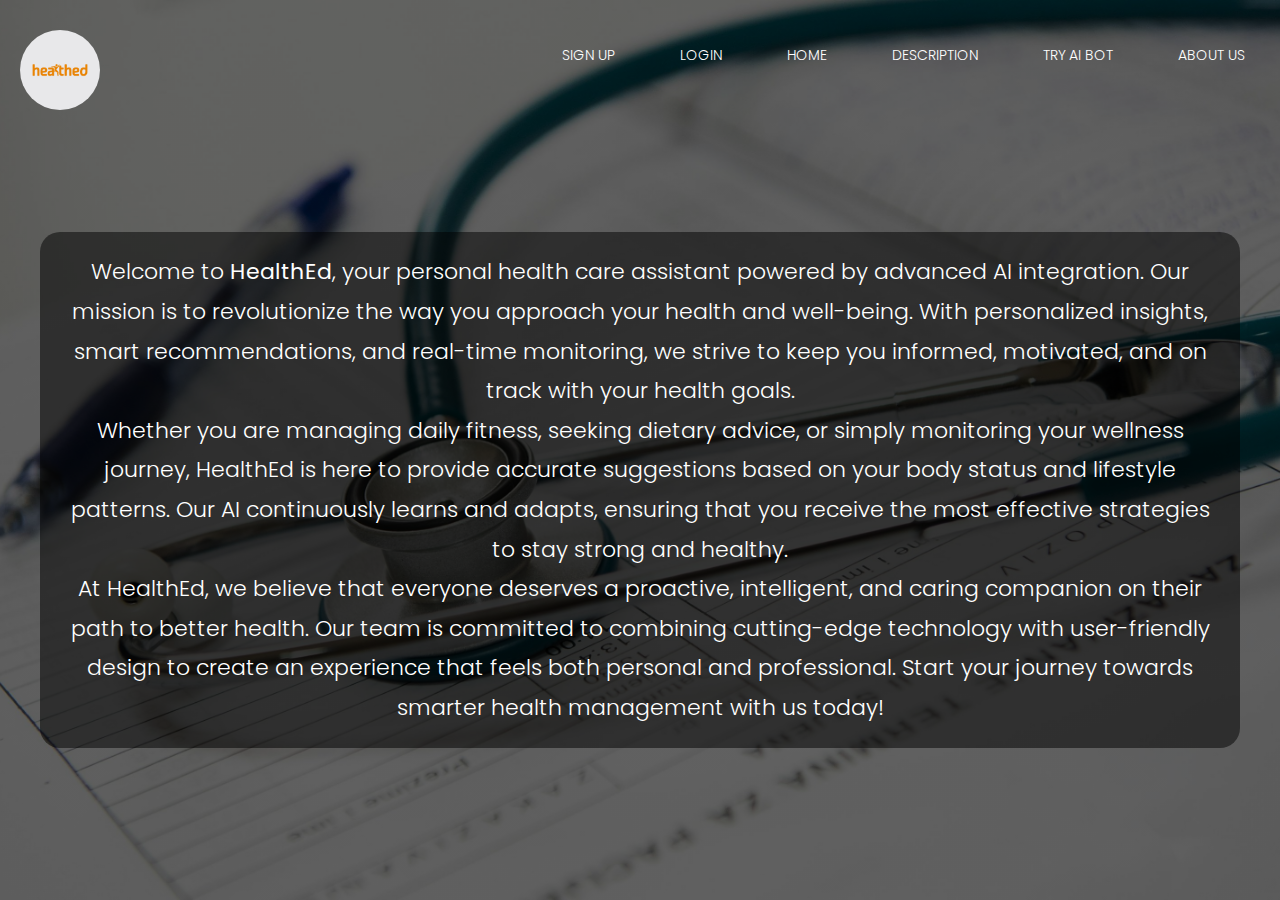
<file: web/about.html>
<!DOCTYPE html>
<html lang="en">
<head>
    <meta charset="UTF-8">
    <meta name="viewport" content="width=device-width, initial-scale=1.0">
    <title>About Us | HealthEd</title>
    <link href="https://fonts.googleapis.com/css2?family=Poppins:wght@400;600&display=swap" rel="stylesheet">
    <link rel="stylesheet" href="style.css">
</head>
<body>
    <header>
        <nav>
            <div class="row">
                <img class="logo" src="logo.JPEG">
                <ul class="main-nav">
                    <li><a href="signup.html">Sign Up</a></li>
                    <li><a href="login.html">Login</a></li>
                    <li><a href="home.html">Home</a></li>
                    <li><a href="index.html">Description</a></li>
                    <li><a href="ai.html">Try AI Bot</a></li>
                    <li><a href="about.html">About Us</a></li>
                </ul>
            </div>
        </nav>
    
        <!-- About Us Content over the background -->
        <div class="about-text">
            <p>
                Welcome to <strong>HealthEd</strong>, your personal health care assistant powered by advanced AI integration. 
                Our mission is to revolutionize the way you approach your health and well-being. With personalized insights, 
                smart recommendations, and real-time monitoring, we strive to keep you informed, motivated, and on track with your health goals.
            </p>
            <p>
                Whether you are managing daily fitness, seeking dietary advice, or simply monitoring your wellness journey, 
                HealthEd is here to provide accurate suggestions based on your body status and lifestyle patterns. 
                Our AI continuously learns and adapts, ensuring that you receive the most effective strategies to stay strong and healthy.
            </p>
            <p>
                At HealthEd, we believe that everyone deserves a proactive, intelligent, and caring companion on their path to better health.
                Our team is committed to combining cutting-edge technology with user-friendly design to create an experience 
                that feels both personal and professional. Start your journey towards smarter health management with us today!
            </p>
        </div>

    </header>
</body>
</html>
</file>
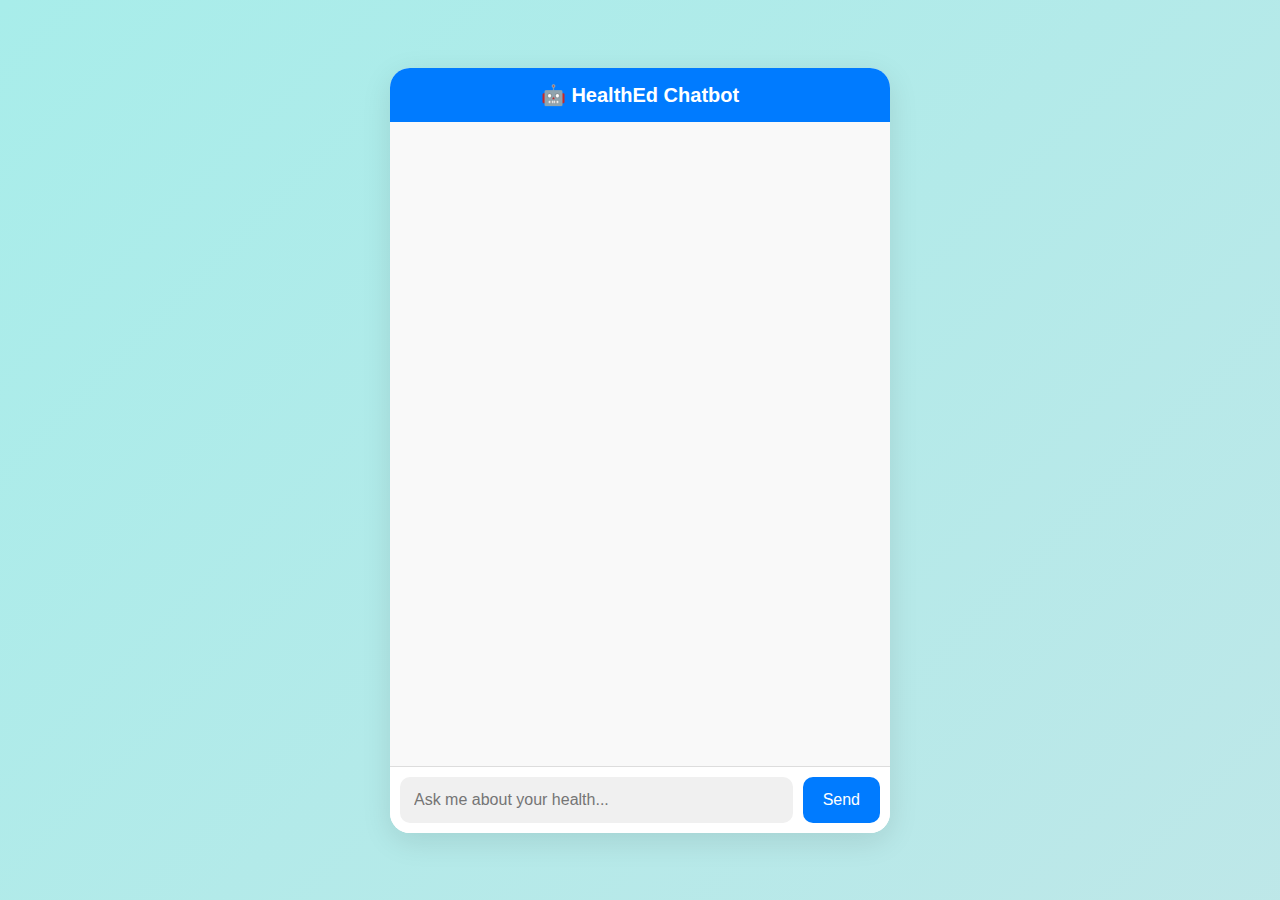
<file: web/ai.html>
<!DOCTYPE html>
<html lang="en">
<head>
  <meta charset="UTF-8">
  <meta name="viewport" content="width=device-width, initial-scale=1.0">
  <title>HealthEd Chatbot</title>
  <style>
    * {
      margin: 0;
      padding: 0;
      box-sizing: border-box;
    }

    body {
      font-family: 'Poppins', sans-serif;
      background: linear-gradient(135deg, #a8edea, #fed6e3);
      background-size: 400% 400%;
      animation: gradientBG 10s ease infinite;
      display: flex;
      justify-content: center;
      align-items: center;
      height: 100vh;
    }

    @keyframes gradientBG {
      0% { background-position: 0% 50%; }
      50% { background-position: 100% 50%; }
      100% { background-position: 0% 50%; }
    }

    .chat-container {
      width: 100%;
      max-width: 500px;
      height: 85vh;
      background: #fff;
      border-radius: 20px;
      box-shadow: 0 8px 30px rgba(0,0,0,0.1);
      display: flex;
      flex-direction: column;
      overflow: hidden;
    }

    .header {
      background: #007bff;
      color: white;
      padding: 15px;
      font-size: 20px;
      text-align: center;
      font-weight: bold;
    }

    .chat-box {
      flex: 1;
      padding: 20px;
      overflow-y: auto;
      scroll-behavior: smooth;
      background: #f9f9f9;
    }

    .message {
      margin: 12px 0;
      padding: 14px 20px;
      border-radius: 25px;
      max-width: 80%;
      display: flex;
      align-items: center;
      animation: fadeIn 0.3s ease-in-out;
    }

    .message img {
      width: 30px;
      height: 30px;
      border-radius: 50%;
      margin-right: 10px;
    }

    .user {
      background: #007bff;
      color: #fff;
      margin-left: auto;
      flex-direction: row-reverse;
    }

    .bot {
      background: #ececec;
      color: #333;
      margin-right: auto;
    }

    .input-box {
      padding: 10px;
      display: flex;
      border-top: 1px solid #ddd;
      background: #fff;
      position: relative;
    }

    input {
      flex: 1;
      padding: 14px;
      border: none;
      outline: none;
      font-size: 16px;
      border-radius: 10px;
      background: #f0f0f0;
    }

    button {
      margin-left: 10px;
      padding: 14px 20px;
      border: none;
      background: #007bff;
      color: #fff;
      font-size: 16px;
      border-radius: 10px;
      cursor: pointer;
      transition: background 0.3s;
    }

    button:hover {
      background: #0056b3;
    }

    .typing-indicator {
      font-style: italic;
      color: #555;
      font-size: 14px;
      padding-left: 20px;
      padding-bottom: 10px;
      display: none;
    }

    .suggestions {
      position: absolute;
      bottom: 60px;
      left: 10px;
      right: 10px;
      background: #fff;
      border: 1px solid #ddd;
      border-radius: 10px;
      max-height: 150px;
      overflow-y: auto;
      display: none;
      z-index: 1;
    }

    .suggestion-item {
      padding: 10px;
      cursor: pointer;
    }

    .suggestion-item:hover {
      background: #f0f0f0;
    }

    @keyframes fadeIn {
      from { opacity: 0; transform: translateY(10px); }
      to { opacity: 1; transform: translateY(0); }
    }
  </style>
</head>
<body>

<div class="chat-container">
  <div class="header">🤖 HealthEd Chatbot</div>
  <div class="chat-box" id="chatBox"></div>
  <div class="typing-indicator" id="typingIndicator">Bot is typing...</div>
  <div class="input-box">
    <input type="text" id="userInput" placeholder="Ask me about your health..." autocomplete="off" oninput="showSuggestions()">
    <button onclick="sendMessage()">Send</button>
    <div class="suggestions" id="suggestionsBox"></div>
  </div>
</div>

<script>
const healthAnswers = {
  "What is the normal body temperature for a healthy human?": "The normal body temperature is around 98.6°F (37°C).",
  "Which vitamin is essential for strong bones and teeth?": "Vitamin D is essential for strong bones and teeth.",
  "What is the primary function of red blood cells?": "Red blood cells carry oxygen from the lungs to the rest of the body.",
  "Which organ is responsible for filtering toxins from the blood?": "The liver is responsible for filtering toxins from the blood.",
  "How much water should an average adult drink daily?": "About 2 to 3 liters of water is recommended daily for an average adult.",
  "What disease is caused by a deficiency of iron in the body?": "Anemia is caused by iron deficiency.",
  "Which virus causes COVID-19?": "COVID-19 is caused by the SARS-CoV-2 virus.",
  "What is the most common symptom of high blood pressure?": "High blood pressure often has no symptoms, which is why it's called the 'silent killer'.",
  "Which disease is known as the 'silent killer'?": "Hypertension (high blood pressure) is known as the 'silent killer'.",
  "What type of diabetes is primarily caused by insulin resistance?": "Type 2 diabetes is primarily caused by insulin resistance.",
  "Which nutrient is the main source of energy for the body?": "Carbohydrates are the main source of energy for the body.",
  "What is the healthiest type of fat?": "Unsaturated fats are considered the healthiest type of fat.",
  "Which mineral is essential for strong teeth and prevents cavities?": "Fluoride helps keep teeth strong and prevents cavities.",
  "Which vitamin is known as the 'sunshine vitamin'?": "Vitamin D is known as the 'sunshine vitamin'.",
  "What is the primary benefit of dietary fiber?": "Dietary fiber helps with digestion and prevents constipation.",
  "What is the recommended amount of moderate exercise per week for adults?": "At least 150 minutes of moderate exercise per week is recommended.",
  "Which type of exercise is best for heart health?": "Aerobic exercises like walking, jogging, and cycling are best for heart health.",
  "How many hours of sleep does an adult need for optimal health?": "Adults need about 7-9 hours of sleep each night.",
  "Which hormone is known as the 'stress hormone'?": "Cortisol is known as the 'stress hormone'."
};

const healthQuestions = Object.keys(healthAnswers);

function findAnswer(question) {
  return healthAnswers[question] || "I'm sorry, I don't have an answer to that question.";
}

function sendMessage() {
  const input = document.getElementById('userInput');
  const message = input.value.trim();
  if (!message) return;

  addMessage(message, 'user');
  input.value = '';
  showTyping(true);
  document.getElementById('suggestionsBox').style.display = 'none';

  setTimeout(() => {
    const reply = findAnswer(message);
    addMessage(reply, 'bot');
    showTyping(false);
  }, 1000);
}

function addMessage(text, sender) {
  const chatBox = document.getElementById('chatBox');
  const msg = document.createElement('div');
  msg.className = `message ${sender}`;
  msg.innerHTML = `<span>${text}</span>`;
  chatBox.appendChild(msg);
  chatBox.scrollTop = chatBox.scrollHeight;
}

function showTyping(show) {
  document.getElementById('typingIndicator').style.display = show ? 'block' : 'none';
}

function showSuggestions() {
  const input = document.getElementById('userInput').value.toLowerCase();
  const suggestionsBox = document.getElementById('suggestionsBox');
  suggestionsBox.innerHTML = '';
  if (!input) return suggestionsBox.style.display = 'none';
  healthQuestions.filter(q => q.toLowerCase().includes(input)).forEach(q => {
    const div = document.createElement('div');
    div.className = 'suggestion-item';
    div.textContent = q;
    div.onclick = () => { document.getElementById('userInput').value = q; suggestionsBox.style.display = 'none'; };
    suggestionsBox.appendChild(div);
  });
  suggestionsBox.style.display = 'block';
}
</script>

</body>
</html>
</file>
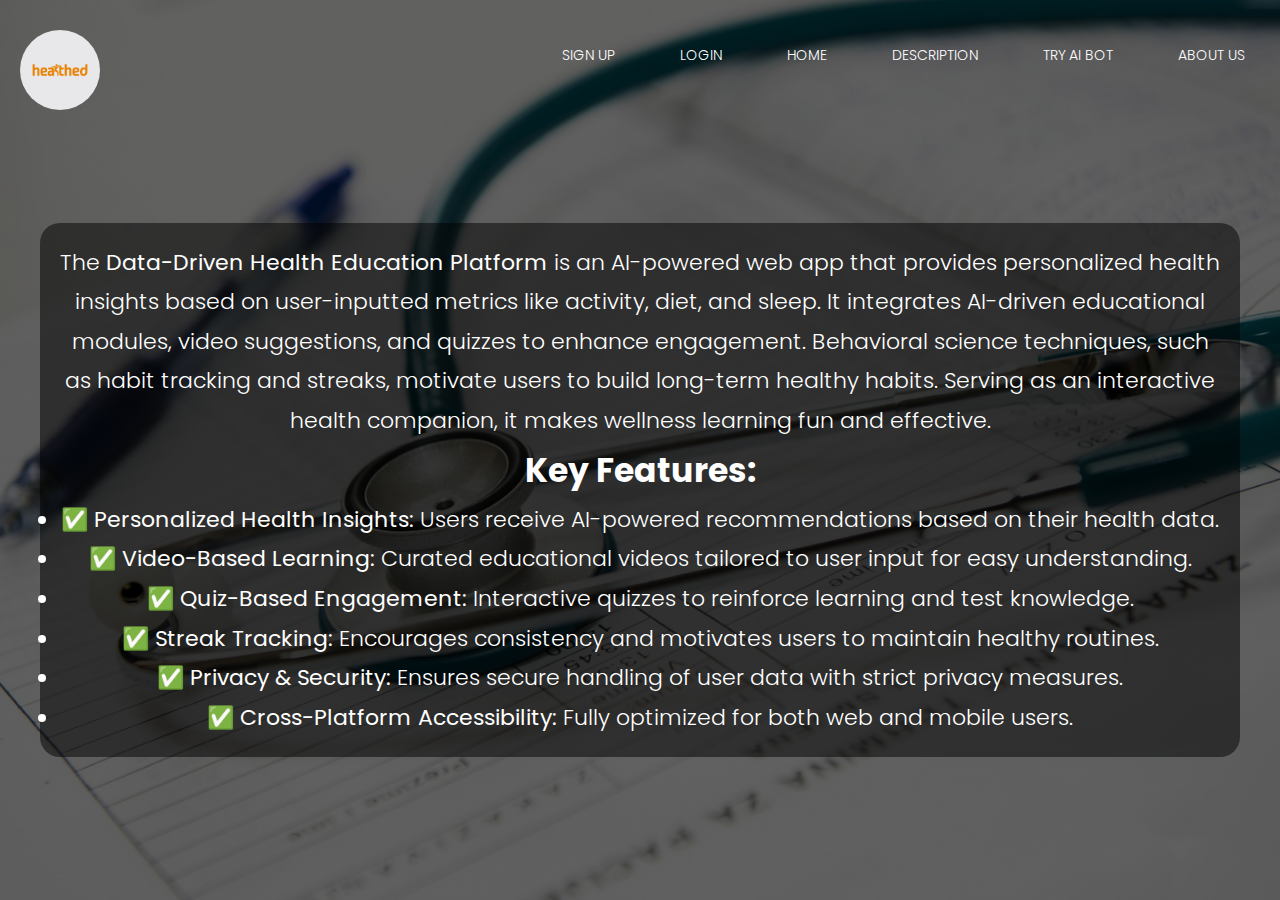
<file: web/description.html>
<!DOCTYPE html>
<html lang="en">
<head>
    <meta charset="UTF-8">
    <meta name="viewport" content="width=device-width, initial-scale=1.0">
    <title>Description | HealthEd</title>
    <link href="https://fonts.googleapis.com/css2?family=Poppins:wght@400;600&display=swap" rel="stylesheet">
    <link rel="stylesheet" href="style.css">
</head>
<body>
    <header>
        <nav>
            <div class="row">
                <img class="logo" src="logo.JPEG">
                <ul class="main-nav">
                    <li><a href="signup.html">Sign Up</a></li>
                    <li><a href="login.html">Login</a></li>
                    <li><a href="home.html">Home</a></li>
                    <li><a href="description.html">Description</a></li>
                    <li><a href="about.html">Try AI Bot</a></li>
                    <li><a href="about.html">About Us</a></li>
                </ul>
            </div>
        </nav>

        <!-- Description Content with Moving Effect -->
        <div class="about-text">
            <p>
                The <strong>Data-Driven Health Education Platform</strong> is an AI-powered web app that provides personalized health insights based on user-inputted metrics like activity, diet, and sleep. It integrates AI-driven educational modules, video suggestions, and quizzes to enhance engagement. Behavioral science techniques, such as habit tracking and streaks, motivate users to build long-term healthy habits. Serving as an interactive health companion, it makes wellness learning fun and effective.
            </p>

            <h2>Key Features:</h2>
            <ul class="features-list">
                <li>✅ <strong>Personalized Health Insights:</strong> Users receive AI-powered recommendations based on their health data.</li>
                <li>✅ <strong>Video-Based Learning:</strong> Curated educational videos tailored to user input for easy understanding.</li>
                <li>✅ <strong>Quiz-Based Engagement:</strong> Interactive quizzes to reinforce learning and test knowledge.</li>
                <li>✅ <strong>Streak Tracking:</strong> Encourages consistency and motivates users to maintain healthy routines.</li>
                <li>✅ <strong>Privacy & Security:</strong> Ensures secure handling of user data with strict privacy measures.</li>
                <li>✅ <strong>Cross-Platform Accessibility:</strong> Fully optimized for both web and mobile users.</li>
            </ul>
        </div>
    </header>
</body>
</html>
</file>
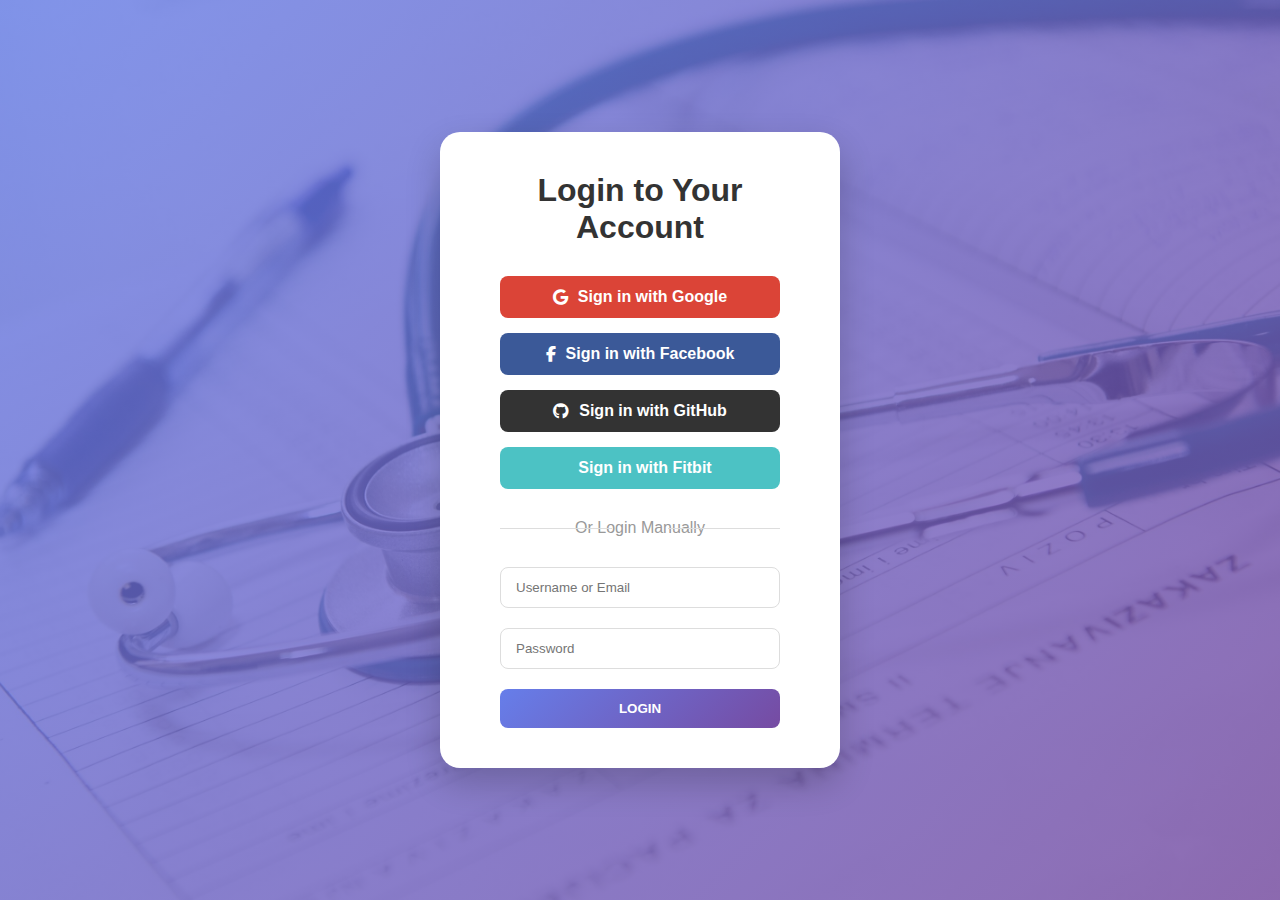
<file: web/login.html>
<!DOCTYPE html>
<html lang="en">
<head>
  <meta charset="UTF-8">
  <meta name="viewport" content="width=device-width, initial-scale=1.0">
  <title>Animated Login Page</title>
  <link rel="stylesheet" href="https://cdnjs.cloudflare.com/ajax/libs/font-awesome/6.4.0/css/all.min.css">
  <style>
    * {
      margin: 0;
      padding: 0;
      box-sizing: border-box;
    }
    body {
  font-family: 'Open Sans', sans-serif;
  background: linear-gradient(135deg, rgba(102, 126, 234, 0.8), rgba(118, 75, 162, 0.8)),
              url('background.jpg') no-repeat center center/cover;
  height: 100vh;
  display: flex;
  justify-content: center;
  align-items: center;
  animation: fadeIn 1s ease-in-out;
}

    @keyframes fadeIn {
      from { opacity: 0; transform: scale(0.95); }
      to { opacity: 1; transform: scale(1); }
    }
    .login-container {
      background: #fff;
      padding: 40px 60px;
      border-radius: 20px;
      box-shadow: 0 15px 35px rgba(0, 0, 0, 0.2);
      width: 400px;
      text-align: center;
      animation: slideUp 1s ease-in-out;
    }
    @keyframes slideUp {
      from { transform: translateY(20px); opacity: 0; }
      to { transform: translateY(0); opacity: 1; }
    }
    h1 {
      margin-bottom: 30px;
      color: #333;
    }
    .social-login {
      display: flex;
      flex-direction: column;
      gap: 15px;
      margin-bottom: 30px;
    }
    .social-login a {
      display: flex;
      align-items: center;
      justify-content: center;
      padding: 12px;
      border-radius: 8px;
      color: #fff;
      text-decoration: none;
      font-weight: bold;
      transition: all 0.3s;
    }
    .social-login a i {
      margin-right: 10px;
    }
    .social-login a:hover {
      transform: translateY(-3px);
      box-shadow: 0 8px 20px rgba(0, 0, 0, 0.15);
    }
    .google { background: #DB4437; }
    .facebook { background: #3b5998; }
    .github { background: #333; }
    .fitbit { background: #4cc2c4; }
    .divider {
      margin: 30px 0;
      position: relative;
      text-align: center;
    }
    .divider::before, .divider::after {
      content: "";
      position: absolute;
      top: 50%;
      width: 40%;
      height: 1px;
      background: #ddd;
    }
    .divider::before { left: 0; }
    .divider::after { right: 0; }
    .divider span {
      padding: 0 10px;
      color: #999;
    }
    form input {
      width: 100%;
      padding: 12px 15px;
      margin-bottom: 20px;
      border: 1px solid #ddd;
      border-radius: 8px;
      transition: all 0.3s;
    }
    form input:focus {
      border-color: #667eea;
      box-shadow: 0 0 5px rgba(102, 126, 234, 0.5);
    }
    form button {
      width: 100%;
      padding: 12px;
      border: none;
      border-radius: 8px;
      background: linear-gradient(135deg, #667eea, #764ba2);
      color: #fff;
      font-weight: bold;
      text-transform: uppercase;
      cursor: pointer;
      transition: all 0.3s;
    }
    form button:hover {
      transform: translateY(-3px);
      box-shadow: 0 8px 20px rgba(0, 0, 0, 0.15);
    }
  </style>
</head>
<body>

  <div class="login-container">
    <h1>Login to Your Account</h1>

    <div class="social-login">
      <a href="#" class="google"><i class="fab fa-google"></i> Sign in with Google</a>
      <a href="#" class="facebook"><i class="fab fa-facebook-f"></i> Sign in with Facebook</a>
      <a href="#" class="github"><i class="fab fa-github"></i> Sign in with GitHub</a>
      <a href="#" class="fitbit"><i class="fab fa-fitbit"></i> Sign in with Fitbit</a>
    </div>

    <div class="divider"><span>Or Login Manually</span></div>

    <form>
      <input type="text" placeholder="Username or Email" required>
      <input type="password" placeholder="Password" required>
      <button type="submit">Login</button>
    </form>
  </div>

</body>
</html>
</file>
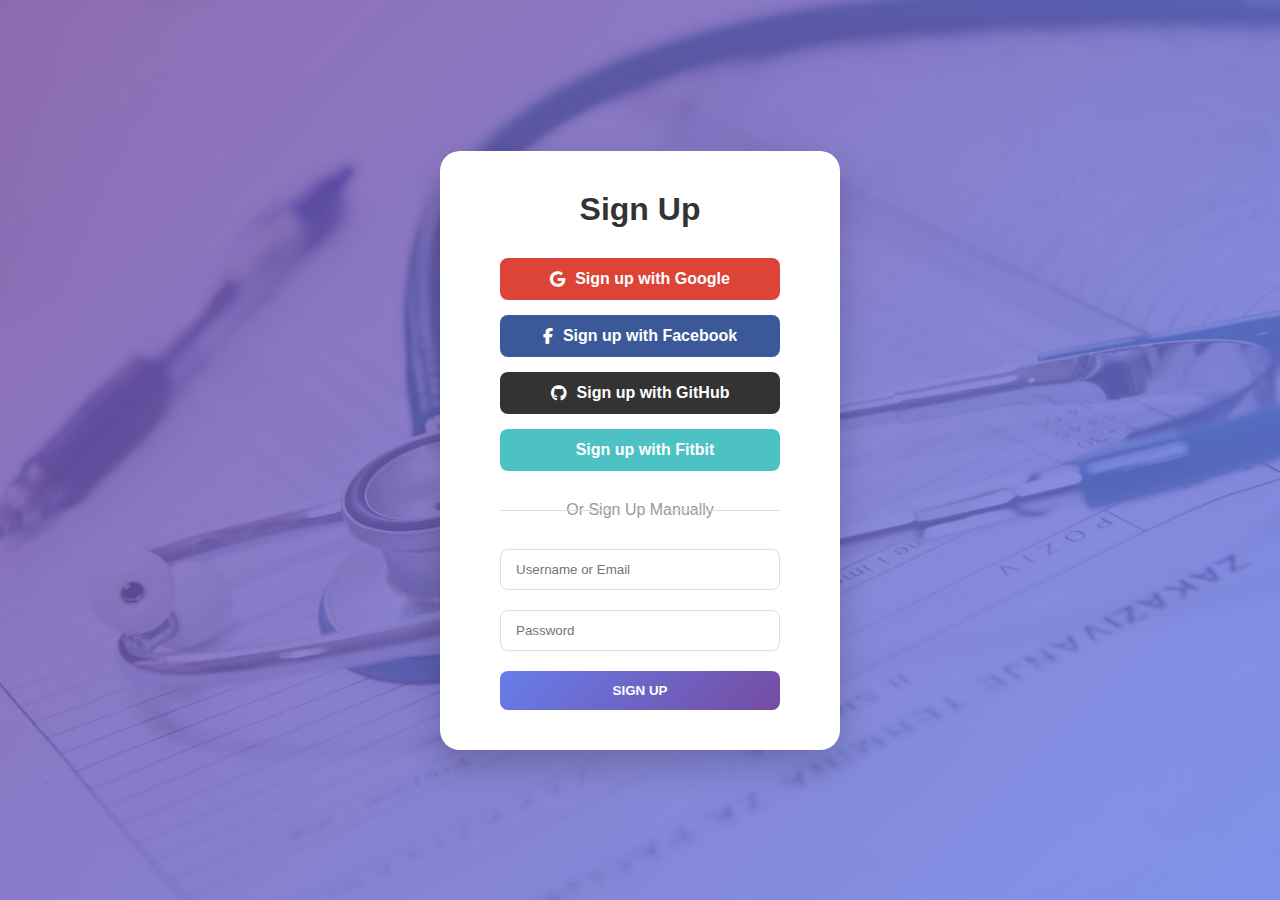
<file: web/signup.html>
<!DOCTYPE html>
<html lang="en">
<head>
  <meta charset="UTF-8">
  <meta name="viewport" content="width=device-width, initial-scale=1.0">
  <title>Animated Login Page</title>
  <link rel="stylesheet" href="https://cdnjs.cloudflare.com/ajax/libs/font-awesome/6.4.0/css/all.min.css">
  <style>
    * {
      margin: 0;
      padding: 0;
      box-sizing: border-box;
    }
    body {
  font-family: 'Open Sans', sans-serif;
  background: linear-gradient(135deg,rgba(118, 75, 162, 0.8), rgba(102, 126, 234, 0.8)),
              url('background.jpg') no-repeat center center/cover;
  height: 100vh;
  display: flex;
  justify-content: center;
  align-items: center;
  animation: fadeIn 1s ease-in-out;
}
    @keyframes fadeIn {
      from { opacity: 0; transform: scale(0.95); }
      to { opacity: 1; transform: scale(1); }
    }
    .login-container {
      background: #fff;
      padding: 40px 60px;
      border-radius: 20px;
      box-shadow: 0 15px 35px rgba(0, 0, 0, 0.2);
      width: 400px;
      text-align: center;
      animation: slideUp 1s ease-in-out;
    }
    @keyframes slideUp {
      from { transform: translateY(20px); opacity: 0; }
      to { transform: translateY(0); opacity: 1; }
    }
    h1 {
      margin-bottom: 30px;
      color: #333;
    }
    .social-login {
      display: flex;
      flex-direction: column;
      gap: 15px;
      margin-bottom: 30px;
    }
    .social-login a {
      display: flex;
      align-items: center;
      justify-content: center;
      padding: 12px;
      border-radius: 8px;
      color: #fff;
      text-decoration: none;
      font-weight: bold;
      transition: all 0.3s;
    }
    .social-login a i {
      margin-right: 10px;
    }
    .social-login a:hover {
      transform: translateY(-3px);
      box-shadow: 0 8px 20px rgba(0, 0, 0, 0.15);
    }
    .google { background: #DB4437; }
    .facebook { background: #3b5998; }
    .github { background: #333; }
    .fitbit { background: #4cc2c4; }
    .divider {
      margin: 30px 0;
      position: relative;
      text-align: center;
    }
    .divider::before, .divider::after {
      content: "";
      position: absolute;
      top: 50%;
      width: 40%;
      height: 1px;
      background: #ddd;
    }
    .divider::before { left: 0; }
    .divider::after { right: 0; }
    .divider span {
      padding: 0 10px;
      color: #999;
    }
    form input {
      width: 100%;
      padding: 12px 15px;
      margin-bottom: 20px;
      border: 1px solid #ddd;
      border-radius: 8px;
      transition: all 0.3s;
    }
    form input:focus {
      border-color: #667eea;
      box-shadow: 0 0 5px rgba(102, 126, 234, 0.5);
    }
    form button {
      width: 100%;
      padding: 12px;
      border: none;
      border-radius: 8px;
      background: linear-gradient(135deg, #667eea, #764ba2);
      color: #fff;
      font-weight: bold;
      text-transform: uppercase;
      cursor: pointer;
      transition: all 0.3s;
    }
    form button:hover {
      transform: translateY(-3px);
      box-shadow: 0 8px 20px rgba(0, 0, 0, 0.15);
    }
  </style>
</head>
<body>

  <div class="login-container">
    <h1>Sign Up</h1>

    <div class="social-login">
      <a href="#" class="google"><i class="fab fa-google"></i> Sign up with Google</a>
      <a href="#" class="facebook"><i class="fab fa-facebook-f"></i> Sign up with Facebook</a>
      <a href="#" class="github"><i class="fab fa-github"></i> Sign up with GitHub</a>
      <a href="#" class="fitbit"><i class="fab fa-fitbit"></i> Sign up with Fitbit</a>
    </div>

    <div class="divider"><span>Or Sign Up Manually</span></div>

    <form>
      <input type="text" placeholder="Username or Email" required>
      <input type="password" placeholder="Password" required>
      <button type="submit">Sign Up</button>
    </form>
  </div>

</body>
</html>
</file>
<file: web/style.css>
* {
    margin: 0;
    padding: 0;
    box-sizing: border-box;
}

html {
    background: #f5f8fb;
    color: #333;
    font-family: 'Poppins', sans-serif;
    font-weight: 300;
    font-size: 18px;
    text-rendering: optimizeLegibility;
    overflow-x: hidden;
}

.row {
    max-width: 1600px;
    margin: 0 auto;
    padding: 0 20px;
}

header {
    background-image: linear-gradient(rgba(0, 0, 0, 0.6), rgba(0, 0, 0, 0.6)), url('background.jpg');
    background-attachment: fixed;
    height: 100vh;
    background-size: cover;
    background-position: center;
    display: flex;
    flex-direction: column;
    justify-content: center;
    align-items: center;
    text-align: center;
    padding: 20px;
}

.logo {
    height: 80px;
    width: auto;
    float: left;
    border-radius: 50%;
    margin-top: 10px;
}

nav {
    width: 100%;
    position: absolute;
    top: 0;
    left: 0;
    padding: 20px 0;
}

.main-nav {
    float: right;
    list-style: none;
    margin-top: 20px;
}

.main-nav li {
    display: inline-block;
    margin-left: 30px;
}

.main-nav li a {
    color: #fff;
    text-decoration: none;
    text-transform: uppercase;
    font-size: 14px;
    padding: 10px 15px;
    transition: all 0.3s ease;
}

.main-nav li a:hover {
    background-color: #1599d6;
    border-radius: 20px;
}

.main-text h1 {
    font-size: 4rem;
    color: #fff;
    font-family: cursive;
    margin-bottom: 150px;
    animation: fadeInDown 1.5s ease;
}
.main-text-2 h1 {
    font-size: 4rem;
    color: #fff;
    font-family: cursive;
    margin-bottom: 5px;
    animation: fadeInDown 1.5s ease;
}

.main-text-3 h1 {
    font-size: 4rem;
    color: #fff;
    margin-right: 70%;
    font-family: cursive;
    margin-bottom: 5px;
    animation: fadeInDown 1.5s ease;
}

.main-text p {
    font-size: 1.2rem;
    color: #eee;
    line-height: 1.8;
    max-width: 800px;
    animation: fadeInUp 1.5s ease;
}

@keyframes fadeInDown {
    from {
        opacity: 0;
        transform: translateY(-50px);
    }
    to {
        opacity: 1;
        transform: translateY(0);
    }
}

@keyframes fadeInUp {
    from {
        opacity: 0;
        transform: translateY(50px);
    }
    to {
        opacity: 1;
        transform: translateY(0);
    }
}

/* About Page Styles */
.about-container {
    display: flex;
    justify-content: space-between;
    align-items: center;
    min-height: 90vh;
    padding: 50px;
    background: #f2f9fc;
}

.about-content {
    width: 60%;
    padding-right: 30px;
}

.about-content h1 {
    font-size: 36px;
    margin-bottom: 20px;
    color: #333;
}

.about-content p {
    font-size: 18px;
    line-height: 1.8;
    margin-bottom: 20px;
    color: #555;
}

.about-logo {
    width: 35%;
    display: flex;
    justify-content: center;
    align-items: center;
}

.about-logo img {
    max-width: 80%;
    height: auto;
    border-radius: 20px;
    box-shadow: 0 4px 12px rgba(0, 0, 0, 0.2);
}
/* About Us Text over background */
.about-text {
    max-width: 1200px;
    margin-top: 80px;
    padding: 20px;
    background-color: rgba(0, 0, 0, 0.5); /* semi-transparent background for readability */
    color: #fff;
    font-size: 22px;
    line-height: 1.8;
    border-radius: 20px;
    animation: fadeInUp 1.5s ease;
}


/* Responsive Design */
@media (max-width: 768px) {
    .about-container {
        flex-direction: column;
        padding: 30px;
    }

    .about-content, .about-logo {
        width: 100%;
        padding: 0;
    }

    .about-content {
        margin-bottom: 30px;
    }

    .main-nav {
        float: none;
        text-align: center;
    }

    .main-nav li {
        display: block;
        margin: 10px 0;
    }

    nav {
        position: relative;
        padding: 10px 0;
    }
}
</file>
